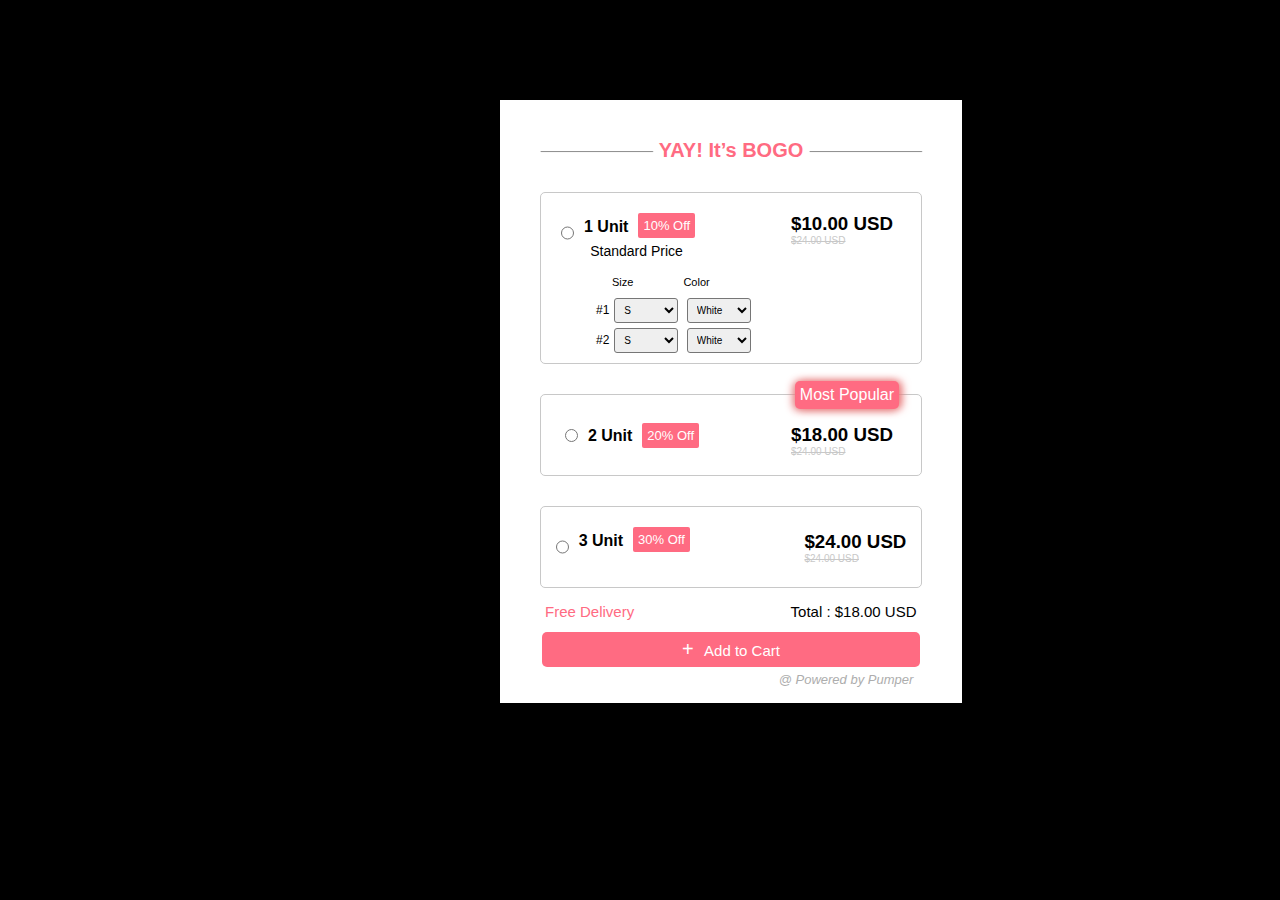
<file: index.html>
<!DOCTYPE html>
<html lang="en">
<head>
    <meta charset="UTF-8">
    <meta name="viewport" content="width=device-width, initial-scale=1.0">
    <title>Document</title>
    <link rel="stylesheet" href="index.css">
</head>
<body>

    <div class="container">

        <div class="logo">
            <img src="line.png" id="line1" >&nbsp;
            <h1> YAY! It’s BOGO </h1>&nbsp;
            <img src="line.png" id="line1">

        </div>

       <div class="units">
                <div class="unit12">
                    <div class="items"> <input type="radio" class="rad" onclick="show1()" name="a"><h4>1 Unit</h4><h3 id="of">10% Off</h3><p id="st">Standard Price</p></div>
                    <div class="price"><h3>$10.00 USD</h3><strike><p>$24.00 USD</p></strike></div>
                    <div class="check1">
                       <div class="s">
                        <p>Size</p>
                        <p>Color</p>
                       </div> 
                       <div class="c">
                        #1<select><option>S</option>
                            <option>M</option>
                            <option>XL</option>
                        </select>
                        <select >
                            <option>White</option>
                            <option>Black</option>
                            <option>Red</option>
                        </select>
                        #2<select><option>S</option>
                            <option>M</option>
                            <option>XL</option>
                        </select>
                        <select>
                            <option>White</option>
                            <option>Black</option>
                            <option>Red</option>
                        </select>
                       </div>
                        
                    </div>
                </div>
                <div class="unit2">
                    <div class="items2"> <input type="radio" class="rad" onclick="show2()" name="a"><h4>2 Unit</h4><h3 id="of2">20% Off</h3></div>
                    <div class="price2"><h3>$18.00 USD</h3><strike><p>$24.00 USD</p></strike></div>
                    <div class="most" style="color: white;">Most Popular</div>
                    <div class="check2">
                        <div class="s">
                         <p>Size</p>
                         <p>Color</p>
                        </div> 
                        <div class="c">
                         #1<select><option>S</option>
                             <option>M</option>
                             <option>XL</option>
                         </select>
                         <select >
                             <option>White</option>
                             <option>Black</option>
                             <option>Red</option>
                         </select>
                         #2<select><option>S</option>
                             <option>M</option>
                             <option>XL</option>
                         </select>
                         <select>
                             <option>White</option>
                             <option>Black</option>
                             <option>Red</option>
                         </select>
                        </div>
                         
                     </div> 
                    
                    </div>
                <div class="unit3">
                    <div class="items"> <input type="radio" class="rad" onclick="show3()"name="a"><h4>3 Unit</h4><h3 id="of">30% Off</h3></div>
                    <div class="price"><h3>$24.00 USD</h3><strike><p>$24.00 USD</p></strike></div>
                    <div class="check3">
                        <div class="s">
                         <p>Size</p>
                         <p>Color</p>
                        </div> 
                        <div class="c">
                         #1<select><option>S</option>
                             <option>M</option>
                             <option>XL</option>
                         </select>
                         <select >
                             <option>White</option>
                             <option>Black</option>
                             <option>Red</option>
                         </select>
                         #2<select><option>S</option>
                             <option>M</option>
                             <option>XL</option>
                         </select>
                         <select>
                             <option>White</option>
                             <option>Black</option>
                             <option>Red</option>
                         </select>
                        </div>
                         
                     </div> 
                </div>
                <div class="delivery">
                    <h4>Free Delivery</h4>
                    <p>Total : $18.00 USD</p>
                </div>
        </div>
           <div class="cart">
            <button type="button"> <span>+</span>  Add to Cart</button>
            <p> @ Powered by Pumper</p>
          </div>
    </div>
    
    <script src="script.js"></script>
</body>
</html>
</file>
<file: index.css>
/* @import url('https://fonts.googleapis.com/css2?family=Poppins:ital,wght@0,100;0,200;0,300;0,400;0,500;1,100&display=swap'); */
*{
    margin: 0;
    padding: 0;
    font-family: 'Poppins', sans-serif;
}
body{
    background-color: black;}
.container{
    background-color: white;
    width: 462px;
    height: 603px;    
    margin-left: 500px;
    margin-top: 100px;
    cursor: pointer;
}
.logo{
    display: flex;
    justify-content: center;
    margin-top: 30px;
}
.logo img{
    width: 25%;
    color: #C8C8C8;
    font-weight: -800;
    margin-top: 39px;
}
.logo h1{
    font-size: 20px;
    margin-top: 39px;
    color: #FF6B82;
}
.units{
    height: 450px;
    width: 75%;
    margin-top: 20px;
    margin-left: 40px;
}
.rad:hover {
    width: 15px;
    background-color: #FF6B82; 
}
.unit1,.unit2,.unit3{
    height: 80px;
    width: 380px;
    border-radius: 5px;
    border: 1px solid #C8C8C8;
    margin-bottom: 30px;
    display: flex;
    gap: 100px;
    align-items: center;
    justify-content: space-evenly;
}
.unit2{
    height: 80px;
    width: 380px;
    border-radius: 5px;
    border: 1px solid #C8C8C8;
    margin-bottom: 30px;
    display: flex;
    gap: 10px;
    align-items: center;
    justify-content: space-evenly;
}
.unit12{
    height: 170px;
    width: 380px;
    border-radius: 5px;
    border: 1px solid #C8C8C8;
    margin-bottom: 30px;
}
.unit12 .items{
    margin-left: 20px;
    margin-top: 10px;
}
.unit12 .price{
    margin-left: 250px;
    margin-top: -50px;
}
.unit12 .check1{
    margin-top: 30px;
    margin-left: 40px;
}
.unit12 .check2, .check3{
    margin-top: 10px;
    margin-left: 40px;
}
.unit122{
    height: 170px;
    width: 380px;
    border-radius: 5px;
    border: 1px solid #C8C8C8;
    margin-bottom: 30px;
}
.unit122 .items2{
    margin-left: 20px;
    margin-top: 10px;
}
.unit122 .price2{
    margin-left: 260px;
    margin-top: -10px;
    margin-bottom: 50px;
}
.unit122 .most{
    box-shadow: -2px 1px 8px rgb(228, 129, 129), 3px 0px 8px rgb(234, 120, 120);
    text-align: center;
    margin-top: -115px;
    margin-left: 250px;
    margin-right: 10px;
}
.unit122 .check2{
    margin-top: 40px;
    margin-left: 40px;
}
.check1{
    height: 80px;
    display: block;
    width: 170px;
    margin-right: 100px;
    margin-bottom: -100px;
}
.check2, .check3{
    height: 80px;
    display: none;
    width: 170px;
    margin-right: 100px;
    margin-bottom: -100px;
}

#st{
    display: inline;
    padding: 0px 0 0px 0px;
    margin-top: 40px;
    font-size: 14px;
    font-weight: 300;
    margin-left: -115px;
}
.items{
    display: flex;
    gap: 10px;
}
.items h4{
    margin-top: 15px;
}
.items h3{
    background-color: #FF6B82;
    font-size: 13px;
    color: white;
    font-weight: 100;
    margin-bottom: 25px;
    padding: 5px;
    margin-top: 2px;
}
.items2{
    display: flex;
    margin-left: 2px;
}
.items2 h4{
    margin-top: 4px;
    margin-left: 10px;
    margin-right: 10px;
}
.items2 h3{
   background-color: #FF6B82; 
    font-size: 13px;
    color: white;
    font-weight: 100;
    padding: 5px;
}
.most{
     margin-left: -50px;
     box-shadow: -2px 1px 8px rgb(228, 129, 129), 3px 0px 8px rgb(234, 120, 120);
     margin-top: -80px;
     background-color: #FF6B82;
     padding: 5px;
     border-radius: 5px;
}
#of2{
    margin-top: 0px;
    border-radius: 2px;
}
#of{
    margin-top: 10px;
    border-radius: 2px;
}
 .price2{
    margin-right: -80px;
    margin-top: 10px;
    margin-left: 60px;
}
.price p, .price2 p{
    font-size: 10px;
    color: #C8C8C8;
}
strike{
    color: #C8C8C8;
}
.s{
    display: flex;
    font-size: 11px;
    margin-bottom: 5px;
    margin-left: 31px;
    gap: 50px;
}
.c{
    margin-left: 15px;
    font-size: 12px;
}
select{
    margin-left: 5px;
    width: 64px;
    height: 25px;
    border-radius: 3px;
    font-size: 10px;
    padding: 5px;
    margin-top: 5px;
}

.delivery{
    display: flex;
    font-size: 15px;
    margin-top: -15px;
    justify-content: space-between;
    cursor: pointer;
}
.delivery h4{   
    margin-left: 5px;
    color: #FF6B82;
    font-weight: 500;
}
.delivery p{
    font-size: 15px;
    margin-right: -30px;
    font-weight: 500;
}
.cart{
    margin-top: -10px;
    text-align: center;
    cursor: pointer;
}
.cart button{
    padding: 6px;
    width:82%;
    border: none;
    font-size: 15px;
    outline: none;
    border-radius: 5px;
    cursor: pointer;
    color: white;
    background-color: #FF6B82;
}
.cart span{
   margin-top: 50px;
    font-size: 20px;
    margin-right: 7px;
}
.cart p{
    color: #adadad;
    font-style: italic;
    font-weight: 400;
    font-size: 13px;
    margin-right: -230px;
    margin-top: 5px;
}
</file>
